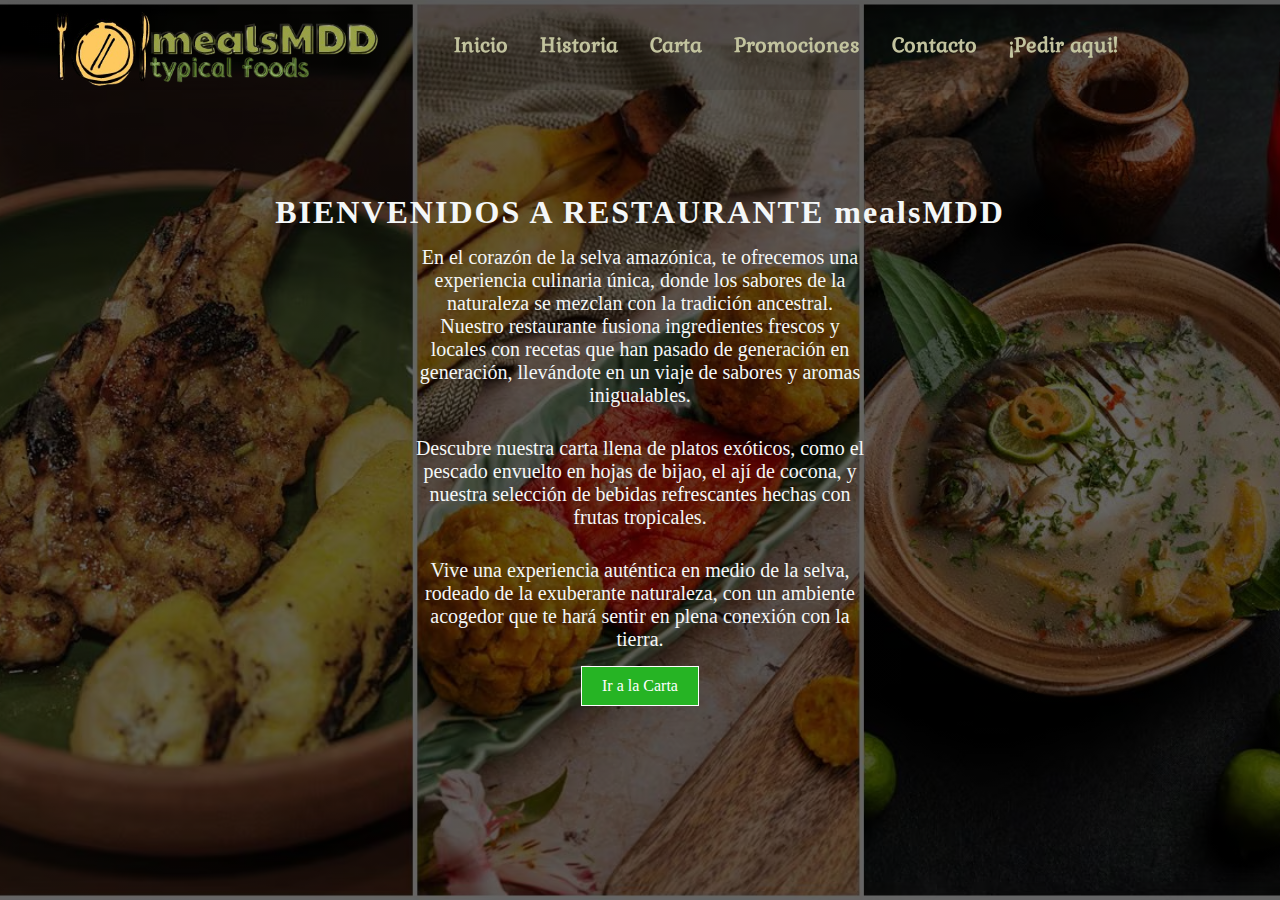
<file: index.html>
<!DOCTYPE html>
<html lang="es">
<head>
    <meta charset="UTF-8">
    <meta name="viewport" content="width=device-width, initial-scale=1.0">
    <title>mealsMDD</title>
    <link rel="stylesheet" href="styles.css">
    <link rel="stylesheet" href="https://cdnjs.cloudflare.com/ajax/libs/font-awesome/6.3.0/css/all.min.css" 
    integrity="sha512-SzlrxWUlpfuzQ+pcUCosxcglQRNAq/DZjVsC0lE40xsADsfeQoEypE+enwcOiGjk/bSuGGKHEyjSoQ1zVisanQ==" 
    crossorigin="anonymous" referrerpolicy="no-referrer" />
    <link rel="icon" href="icon/mealsMDD-removebg-preview.png">
</head>
<body>
    <section id="principal">
        <div class="contenedor">
            <header>
                <div class="contenido">
                    <a href="#principal"><img src="icon/mealsMDD-removebg-preview.png" alt=""></a>
                    <nav id="nav">
                        <ul id="links">
                            <li><a href="">Inicio</a></li>
                            <li><a href="">Historia</a></li>
                            <li><a href="">Carta</a></li>
                            <li><a href="">Promociones</a></li>
                            <li><a href="">Contacto</a></li>
                            <li><a href="">¡Pedir aqui!</a></li>
                        </ul>
                    </nav>
                    <div class="registros">
                        <a href=""><i class="fa-solid fa-cart-shopping"></i></a>
                    </div>
                    <div class="carrito">
                        <a href=""><i class="fa-solid fa-user"></i></a>
                    </div>
                </div>    
            </header>

            <div class="cuerpo">
                <h1>Bienvenidos a Restaurante <span>meals</span>MDD</h1>
                <p>
                    En el corazón de la selva amazónica, te ofrecemos una experiencia 
                    culinaria única, donde los sabores de la naturaleza se mezclan con 
                    la tradición ancestral. Nuestro restaurante fusiona ingredientes 
                    frescos y locales con recetas que han pasado de generación en generación, 
                    llevándote en un viaje de sabores y aromas inigualables.
                </p>
                <p>
                    Descubre nuestra carta llena de platos exóticos, como el pescado 
                    envuelto en hojas de bijao, el ají de cocona, y nuestra selección de 
                    bebidas refrescantes hechas con frutas tropicales.
                </p>
                <p>
                    Vive una experiencia auténtica en medio de la selva, rodeado de la 
                    exuberante naturaleza, con un ambiente acogedor que te hará sentir en 
                    plena conexión con la tierra.
                </p>
                <a href="#">Ir a la Carta</a>
            </div>
        </div>
    </section>  
</body>
</html>
</file>
<file: styles.css>
@import url('https://fonts.googleapis.com/css2?family=Gabriela&display=swap');

*{
    margin: 0;
    padding: 0;
    box-sizing: border-box;
}
#principal{
    background: linear-gradient(rgba(0,0,0,.6), rgba(0,0,0,.6)), url("img/img2.avif");
    background-size: cover;
    background-position: center center;
    height: 100vh;
}

#principal .contenedor header{
    background-color: rgba(0, 0, 0, .1);
    position: fixed;
    width: 100%;
    z-index: 100;
    top: 0;
    
}

#principal .contenedor header div a img{
   width: 350px;
   height: auto;
}

#principal .contenedor header .contenido{
    max-width: 1400px;
    margin: auto;
    display: flex;
    justify-content:space-around;
    align-items: center;
    
    height: 90px;
}

#principal .contenedor header .contenido nav ul{
    list-style: none;
    display: flex;
    align-items: center;
}

#principal .contenedor header .contenido nav ul li a{
    text-decoration: none;
    color: rgb(194, 195, 158);
    font-size: 20px;
    font-family: "Gabriela", serif;
    font-weight: 400;
    font-style: normal;
    margin: 1px;
    font-weight: 900;
    padding: 5px 15px;
    background-image: linear-gradient(transparent 0%, transparent 90%, #12aa77c9 90%, #12aa77c9 100%);
    background-repeat: no-repeat;
    background-size: 0% 100%;
    background-position: right;
    transition: background-size 300ms;
}
#principal .contenedor header .contenido nav ul a:hover{
    background-size: 100% 100%;
    background-position: left;
}

#principal .contenedor .registros  a, .carrito a{
    font-size: 20px;
    color: #eaeae9;
}
#principal .contenedor .cuerpo h1{  
    text-transform: uppercase;
    letter-spacing: 2px;
}
#principal .contenedor .cuerpo span{
    text-transform: lowercase;
}

#principal .contenedor .cuerpo{
    max-width: 1100px;
    height: 100vh;
    margin: auto;
    color: #f4f7f8;
    display: flex;
    flex-direction: column;
    align-items: center;
    justify-content: center;
   
}
#principal .contenedor .cuerpo p{
    max-width: 450px;
    margin: 15px;
    font-size: 20px;
    text-align: center;
}

#principal .contenedor .cuerpo a {
    padding: 10px 20px;
    border: solid 1px #fff;
    text-decoration: none;
    color: white;
    background-color: #26b424;
}
</file>
